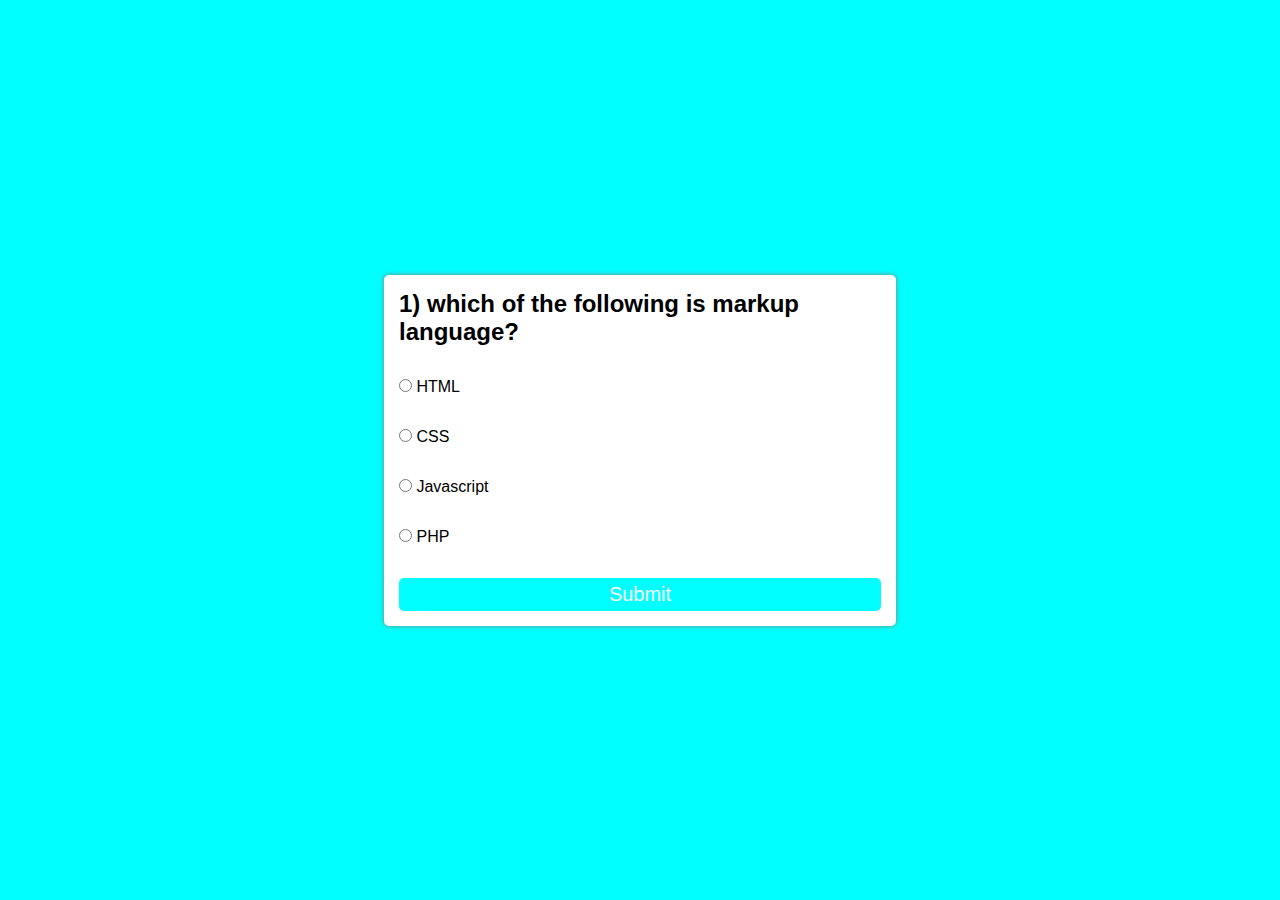
<file: quiz  website/index.html>
<!DOCTYPE html>
<html lang="en">
<head>
	<meta charset="UTF-8">
	<meta name="viewport" content="width=device-width, initial-scale=1.0">
	<title>Document</title>
	<link rel="stylesheet" href="style.css">
</head>
<body>
             <div class="main">
		<div id="box">
			<h2 id="quesBox">This is the question</h2>
			<div class="row">
				<input class="option" id="option1" type="radio" value="a" name="option" >
                   <label for="option1"> option 1</label>
		  
			</div> 
			<div class="row"> 
				<input class="option" id="option2" type="radio" value="b" name="option" >
                   <label for="option2"> option 2</label> 
		   
			</div> 
			<div class="row"> 
				<input class="option" id="option3" type="radio" value="c" name="option" >

                   <label for="option3"> option 3</label> 
			</div> 
			<div class="row"> 
				<input class="option" id="option4" type="radio" value="d" name="option">

                   <label for="option4"> option 4</label> 
			</div>
			<button class="btn" onclick="submitQuiz()">
                            Submit
			</button>

		</div>

	     </div>	


	<script src="app.js"></script>
</body>
</html>
</file>
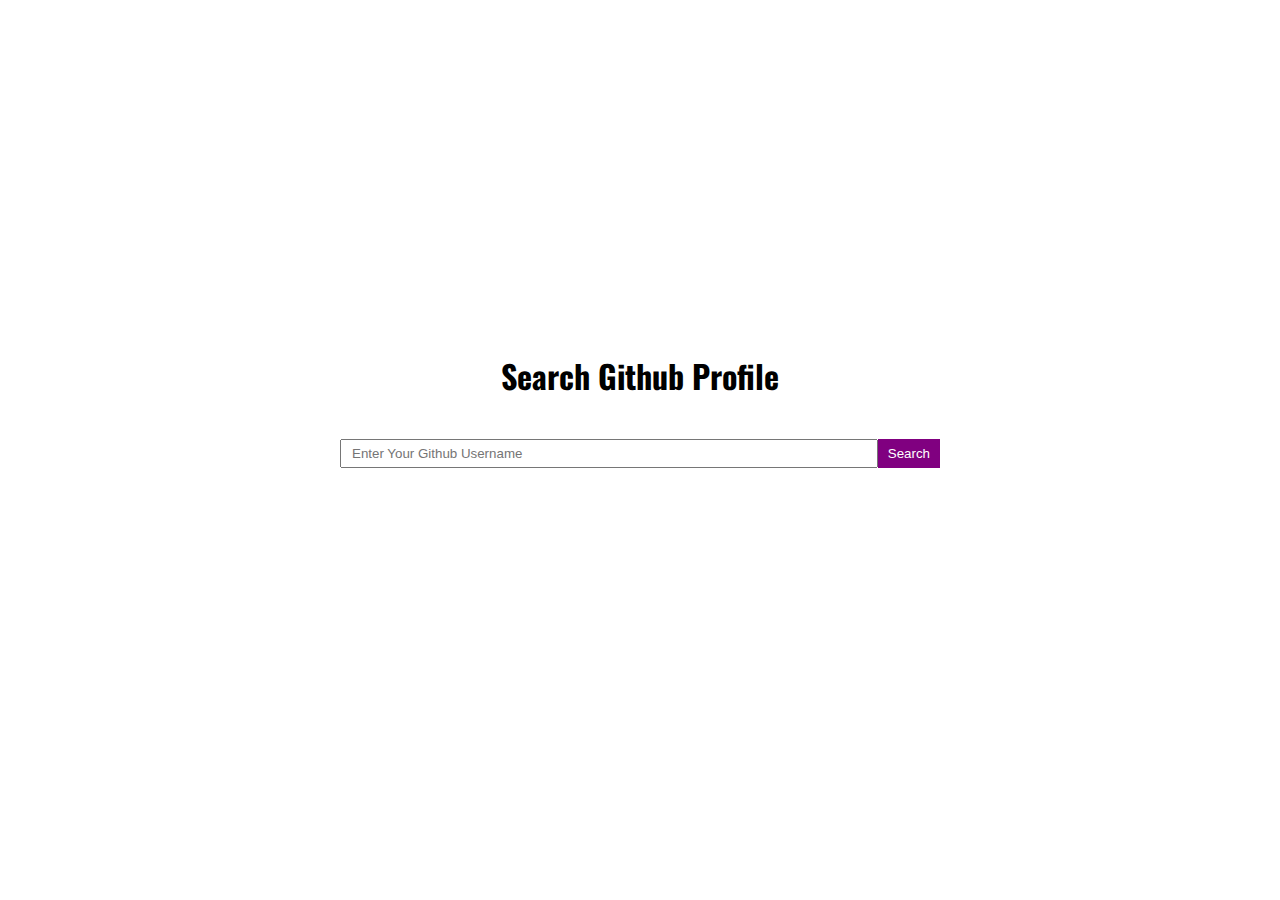
<file: SearchGithubProgile/index.html>
<!DOCTYPE html>
<html lang="en">
  <head>
    <meta charset="UTF-8" />
    <meta http-equiv="X-UA-Compatible" content="IE=edge" />
    <meta name="viewport" content="width=device-width, initial-scale=1.0" />
    <title>Search Github Profile</title>
    <link rel="stylesheet" href="style.css" />
  </head>
  <body>
    <div class="container">
      <h1>Search Github Profile</h1>
      <div class="search">
        <input
          type="text"
          id="searchInput"
          name="searchInput"
          placeholder="Enter Your Github Username"
        />
        <button class="primary-btn" id="searchBtn">Search</button>
      </div>
      <div id="profileContainer"></div>
      <div id="loading"></div>
    </div>
    <script src="app.js"></script>
  </body>
</html>
</file>
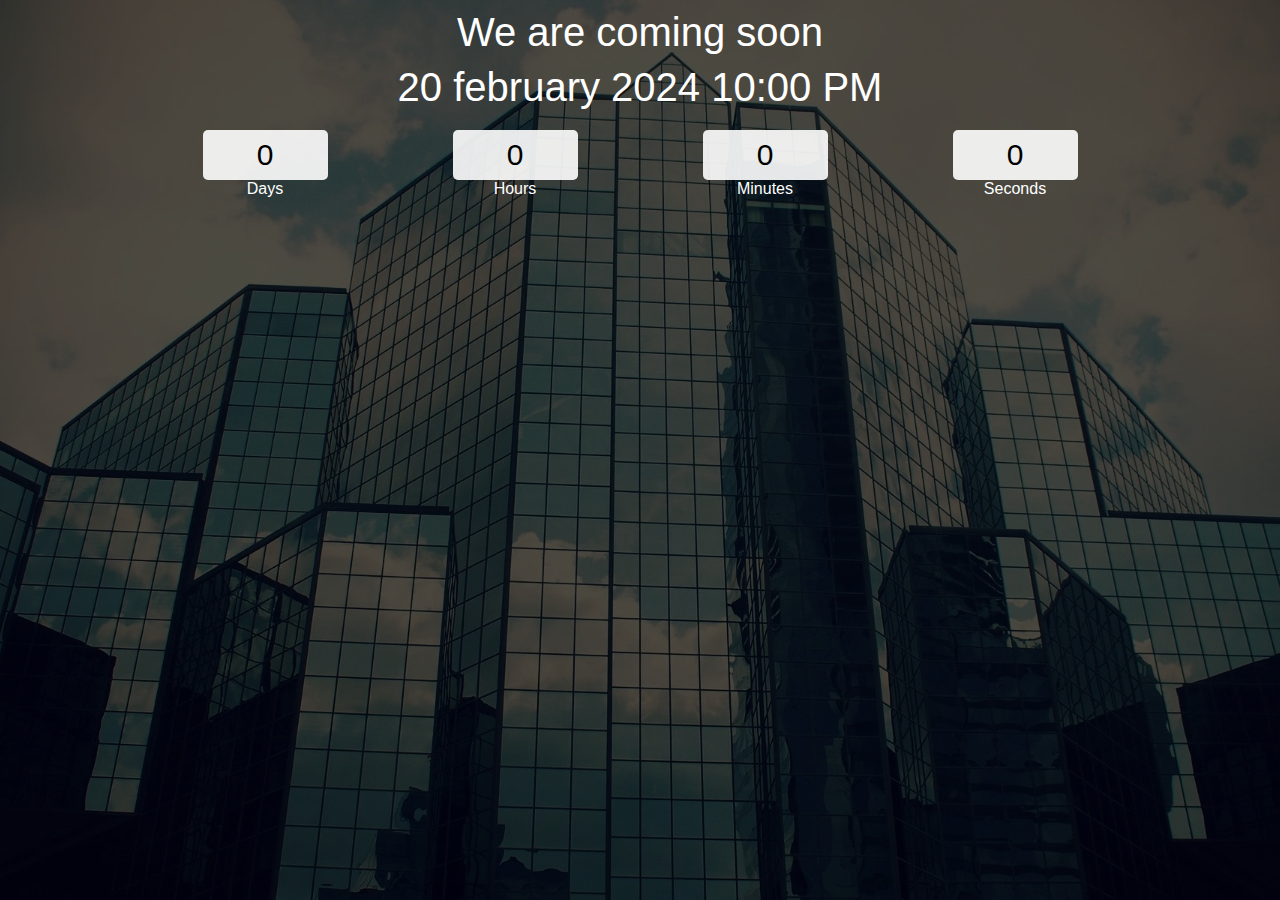
<file: countdown/countdown.html>
<!DOCTYPE html>
<html lang="en">

<head>
    <meta charset="UTF-8">
    <meta http-equiv="X-UA-Compatible" content="IE=edge">
    <meta name="viewport" content="width=device-width, initial-scale=1.0">
    <title>Document</title>
    <link rel="stylesheet" href="style.css">
</head>

<body>
    <div class="main">
        <div class="overlay">
            <div class="title">We are coming soon</div>
            <div class="title" id="end-date">20 March 2022 10:00 PM</div>
            <div class="col">
                <div>
                    <input type="text" readonly value="0">
                    <br/>
                    <label for="">Days</label>
                </div>
                <div>
                    <input type="text" readonly value="0">
                    <br/>
                    <label for="">Hours</label>
                </div>
                <div>
                    <input type="text" readonly value="0">
                    <br/>
                    <label for="">Minutes</label>
                </div>
                <div>
                    <input type="text" readonly value="0">
                    <br/>
                    <label for="">Seconds</label>
                </div>
            </div>
        </div>
    </div>
    <script src="app.js"></script>
</body>

</html>
</file>
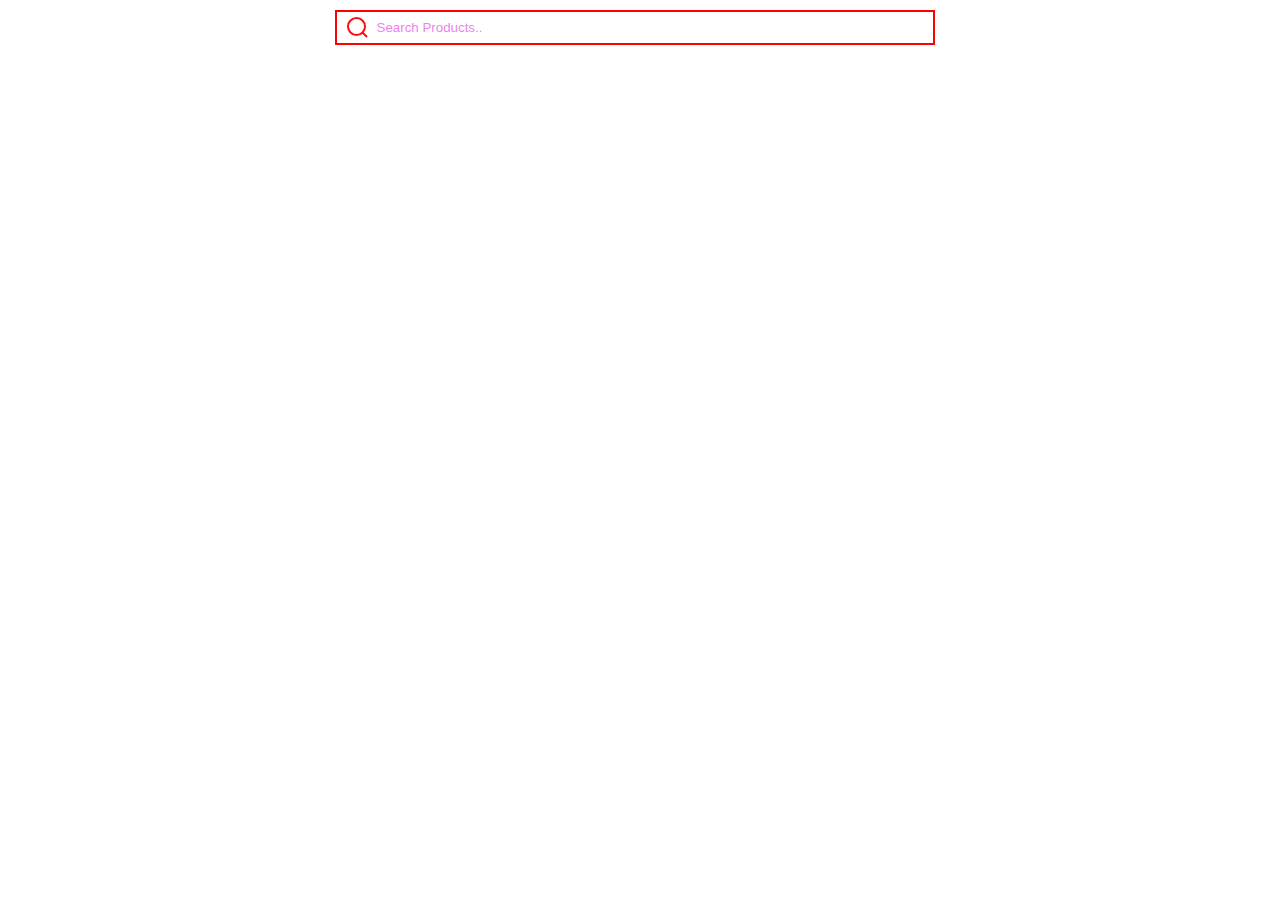
<file: Fetching products/product fetch.html>
<!DOCTYPE html>
<html lang="en">
<head>
	<meta charset="UTF-8">
	<meta name="viewport" content="width=device-width, initial-scale=1.0">
	<title>Document</title>
	<link rel="stylesheet" href="product fetch .css">
</head>
<body>
	<div class="input_container">
		<div class="search_icons">
			<img src="search_icon.svg" />
		</div>
		
				<input id="searchInput" placeholder="Search Products.." type="text">
			

		
	</div>
	<div class="product_container" id="productsContainer">
		
		<div class="product_card">
			<div class="image_container">
				<img
				src="https://fakestoreapi.com/img/71pWzhdJNwL._AC_UL640_QL65_ML3_.jpg"
				alt=""
			      />
			</div>
			<div class="product_content">
				<h2>
					John Hardy Women's Legends Naga Gold & Silver Dragon Station Chain
					Bracelet"
				      </h2>
				      <p>
					rom our Legends Collection, the Naga was inspired by the mythical
					water dragon that protects the ocean's pearl. Wear facing inward
				      </p>
				      <button>15.99 $</button>
			</div>
		</div>
	</div>


	<script  src="app.js"></script>
</body>
</html>
</file>
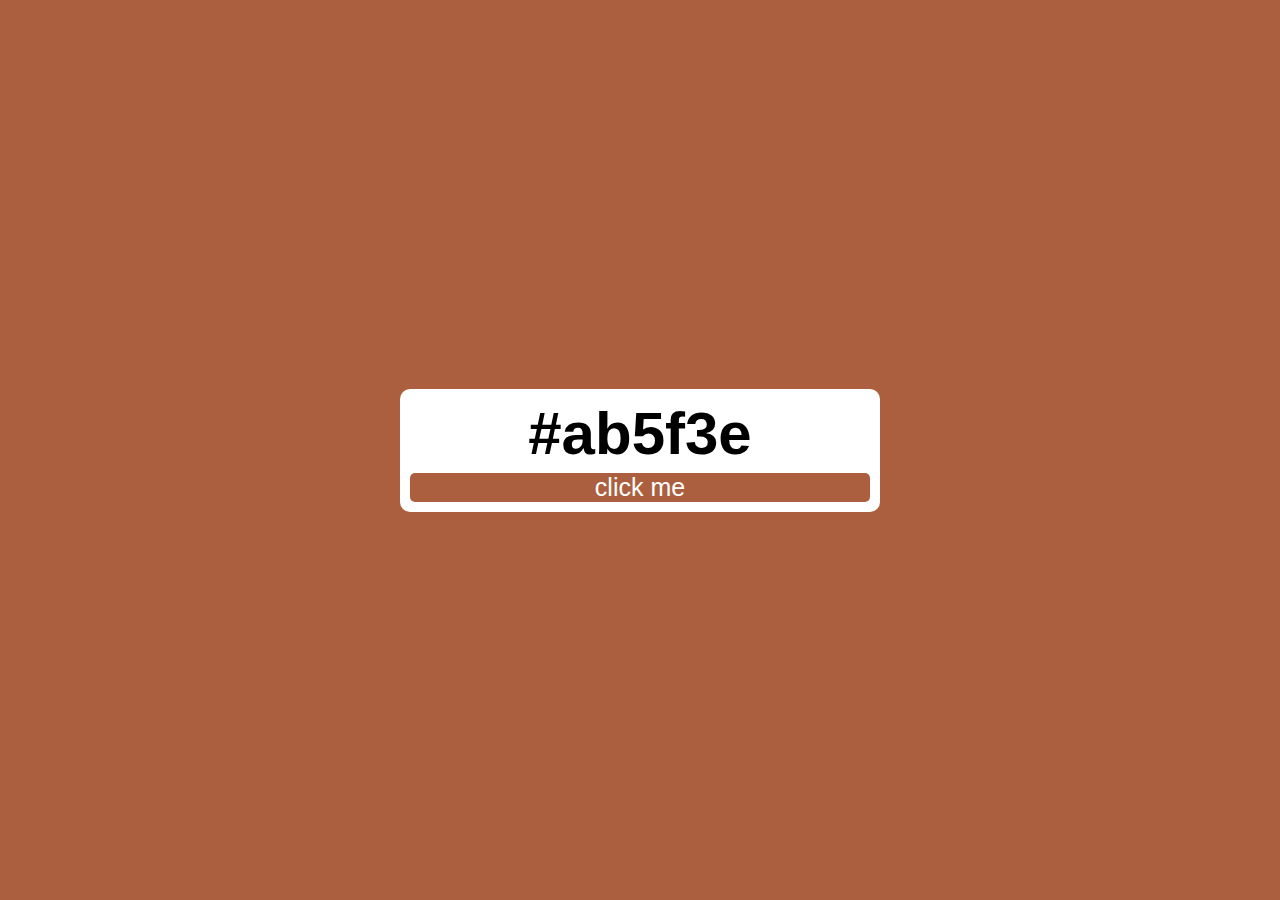
<file: RandomNumber/Randomcolor.html>
<!DOCTYPE html>
<html lang="en">
<head>
	<meta charset="UTF-8">
	<meta name="viewport" content="width=device-width, initial-scale=1.0">
	<title>Randpm Color Generator</title>
	<link rel="stylesheet" href="style.css">
</head>
<body>
	<div class="main">
		<div class="container">
			<h2  id="color-code">Please press button</h2>
			<button id="btn">click me</button>
		</div>
	</div>


	<script src="app.js"></script>
</body>
</html>
</file>
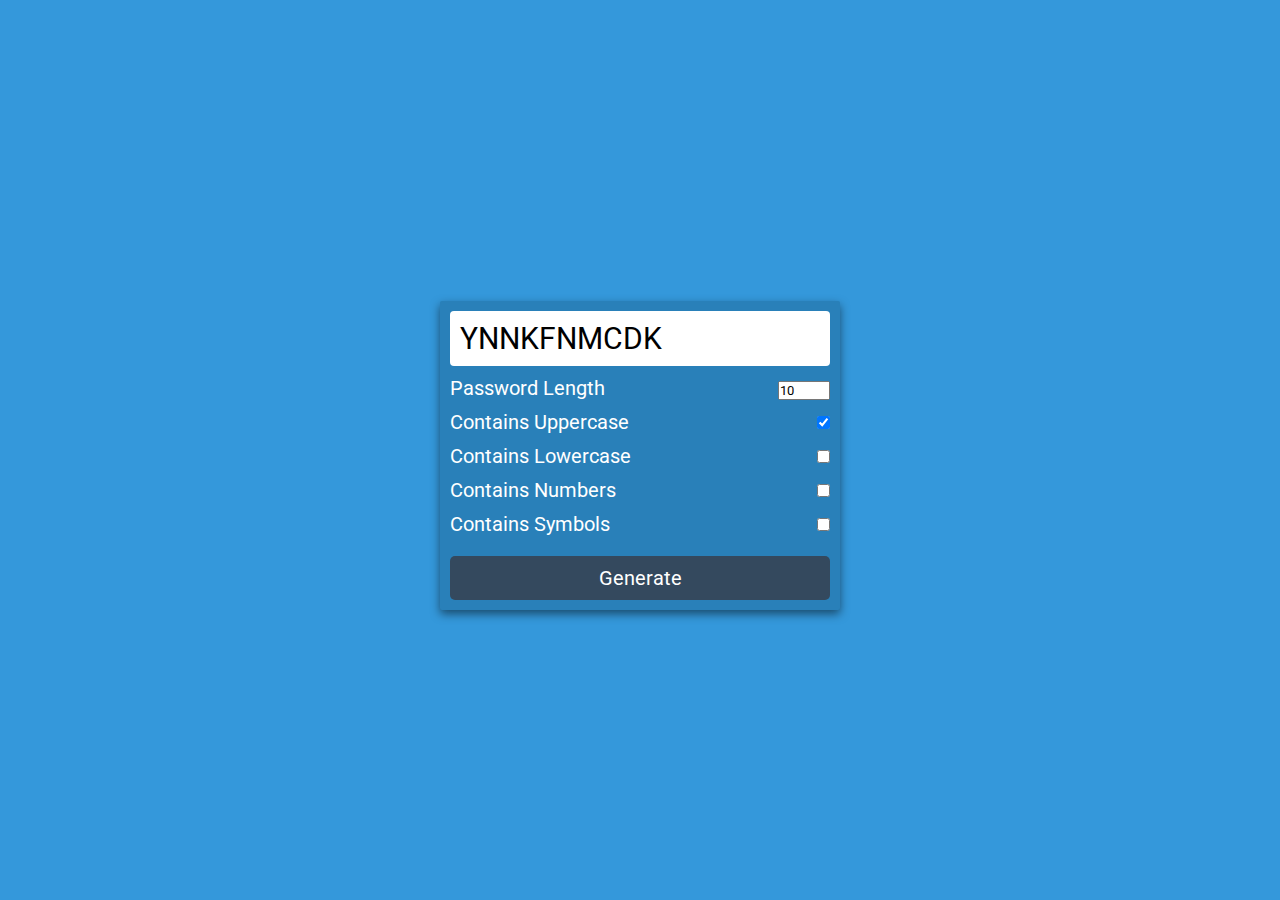
<file: RandomPassword/randomPassword.html>
<!DOCTYPE html>
<html lang="en">

<head>
    <meta charset="UTF-8">
    <meta http-equiv="X-UA-Compatible" content="IE=edge">
    <meta name="viewport" content="width=device-width, initial-scale=1.0">
    <title>Document</title>
    <link rel="stylesheet" href="style.css" />
</head>

<body>
    <div class="main">
        <div class="box">
            <span id="pass-box">Testing</span>
            <div class="row">
                <div class="left">
                    Password Length
                </div>
                <div class="right">
                    <input type="number" name="" id="total-char" max="30" min="2" value="10" />
                </div>
            </div>
            <div class="row">
                <label for="upper-case">
                    <div class="left">
                       Contains Uppercase
                    </div>
                </label>
                <div class="right">
                    <input type="checkbox" name="" id="upper-case" checked/>
                </div>
            </div>
            <div class="row">
                <label for="lower-case">
                    <div class="left">
                      Contains Lowercase
                    </div>
                </label>
                <div class="right">
                    <input type="checkbox" name="" id="lower-case" />
                </div>
            </div>
            <div class="row">
                <label for="numbers">
                    <div class="left">
                    Contains Numbers
                    </div>
                </label>
                <div class="right">
                    <input type="checkbox" name="" id="numbers" />
                </div>
            </div>
            <div class="row">
                <label for="symbols">
                    <div class="left">
                    Contains Symbols
                    </div>
                </label>
                <div class="right">
                    <input type="checkbox" name="" id="symbols" />
                </div>
            </div>
            <div class="row">
                <button id="btn">
                    Generate
                </button>
            </div>
        </div>
    </div>
    <script src="app.js"></script>
</body>

</html>
</file>
<file: quiz  website/style.css>
@import url('https://fonts.googleapis.com/css2?family=Poppins:wght@100&display=swap');

*{
	padding: 0;
	margin: 0;
	box-sizing: border-box;

}
body{
	background-color: aqua;
	font-family: "roboto",sans-serif;
}
.main{
	width: 100%;
	height: 100vh;
	display: flex;
	justify-content: center;
	align-items: center;
	flex-direction: column;
	
}
#box{
	width: 40%;
	
	box-shadow: 0px   0px  5px grey;
	background-color: white;
	border-radius: 5px;
	padding: 15px;
}
.row{
	width: 100%;
	margin: 2rem;
	margin-left: 0;
}
.btn{
	width: 100%;
	padding: 5px;
	background-color: aqua;
	font-size: 20px;
	color: white;
	border: none;
	border-radius: 5px;
}
</file>
<file: SearchGithubProgile/style.css>
@import url("https://fonts.googleapis.com/css2?family=Oswald:wght@200;300;400;500;600;700&display=swap");

* {
  padding: 0;
  margin: 0;
  box-sizing: border-box;
}

html,
body {
  font-family: "Oswald", sans-serif;
  font-size: 62.5%;
}
body {
  font-size: 1.6rem;
}

.container {
  display: flex;
  flex-direction: column;
  height: 100vh;
  align-items: center;
  justify-content: center;
  gap: 4rem;
}

.search {
  display: flex;
  width: 50%;
  max-width: 60rem;
}
.search input {
  padding: 0.5rem 1rem;
  width: 100%;
}
.search input:focus-visible {
  outline: 1px solid purple;
}

.primary-btn {
  background: purple;
  color: white;
  padding: 0.5rem 1rem;
  border: none;
}
.primary-btn:hover {
  background: rgba(55, 1, 55, 0.788);
}
.primary-btn:active {
  background: rgba(231, 59, 231, 0.788);
}

/* For Card */

#profileContainer {
  width: 100%;
}
.profile-box {
  margin: auto;
  padding: 4rem 2rem;
  width: 90%;
  max-width: 78rem;
  box-shadow: 0 0 1rem rgba(0, 0, 0, 0.1);
  transition: 0.5s ease-in;
}
.profile-box:hover {
  transform: rotate(-2deg) scale(1.01);
  transition: 0.5s ease-in;
}
.top-section {
  display: flex;
  justify-content: space-between;
}
.top-section button {
  align-self: center;
}
.left {
  display: flex;
  align-items: center;
  gap: 1rem;
}
.left h1 {
  font-size: 1.6rem;
}

.avatar {
  height: 10rem;
  width: 10rem;
}
.avatar img {
  height: 100%;
  width: 100%;
  border-radius: 50%;
}

.about {
  margin: 2rem;
}

.status {
  display: grid;
  grid-template-columns: repeat(auto-fit, minmax(10rem, 1fr));
}

.status-item {
  display: flex;
  flex-direction: column;
  align-items: center;
}
</file>
<file: countdown/style.css>
* {
	padding: 0;
	margin: 0;
	box-sizing: border-box;
	font-family: 'Poppins', sans-serif;
    }
    
    @import url('https://fonts.googleapis.com/css2?family=Poppins:wght@100&display=swap');
    .main {
	width: 100%;
	height: 100vh;
	background: url('1802071.webp') center center;
	background-size: cover;
    }
    
    .overlay {
	width: 100%;
	height: 100%;
	display: flex;
	align-items: center;
	flex-direction: column;
	background-color: rgba(0, 0, 0, 0.7);
    }
    
    .title {
	margin-top: 10px;
	color: white;
	text-align: center;
	font-size: 2.5rem;
    }
    
    .col {
	margin-top: 20px;
	width: 90%;
	display: flex;
	justify-content: center;
	color: white;
    }
    
    .col div {
	width: 250px;
	text-align: center;
    }
    
    input {
	width: 50%;
	background-color: rgba(255, 255, 255, 0.9);
	border-color: transparent;
	border-radius: 5px;
	height: 50px;
	text-align: center;
	font-size: 30px;
    }
</file>
<file: Fetching products/product fetch .css>
@import url("https://fonts.googleapis.com/css2?family=Oswald:wght@200;300;400;500;600;700&display=swap");

* {
  padding: 0;
  margin: 0;
  box-sizing: border-box;
}

html,
body {
  font-family: "poppins", sans-serif;
 
}
.product_container{
display: flex;
flex-direction: column;
gap: 30px;
align-items: center;
}
.product_card{
	box-shadow: 0px 7px 32px rgba(0 , 0, 0, 0.25);
	width: 600px;
	min-height: 150px;
	border-radius: 5px;
	display: flex;
}
.image_container{
	flex: 1;
	border-right: 1px solid black;
	padding: 10px 30px;
}
.image_container img{
	width: 100%;
	height: 100%;
	
	object-fit: contain;
}
.product_content{
	flex: 5;
	padding: 10px 20px;
	display: flex;
	flex-direction: column;
}
/* product card content style */
.product_content h2{
	font-size: 16px;
	font-weight: 500;
}
.product_content p{
	font-size: 12px;
	font-weight:400;
	opacity: 0.8;
}
.product_content button{
	font-size: 20px;
	background-color: violet;
	border: none;
	color: white;
	padding: 5px 20px;
	margin-top: 10px;

	align-self: flex-end;
}
@media(max-width:630px){
	.product_card{
		width: 90%;
		
	}
	
}
@media(max-width:425px){
	.product_card{
		
		flex-direction: column;
	}
	.input_container{
		
		width: 90%;
		margin: auto;
	}
	.product_content button{
		align-self: stretch;
	}
}
/* input styling */
.input_container{
	display: flex;
	justify-content: center;
	width: 600px;
	margin: 10px auto;
}
.input_container input{
	width: 100%;
	padding-left: 40px;
	height: 35px;
	border: 2px solid red;
	color: violet;
}
.input_container input::placeholder {
	color: violet;
      }
.search_icons{
	position: relative;
  left: 35px;
  margin-left: -35px;
  display: grid;
  place-items: center;


}
</file>
<file: RandomNumber/style.css>
@import url('https://fonts.googleapis.com/css2?family=Poppins:wght@100&display=swap');

*{
	margin: 0;
	padding: 0;
	box-sizing: border-box;
	font-family: 'roboto', sans-serif;
}
body{
	transition: 2s;
}
.main{
	width: 100%;
	height: 100vh;
	display: flex;
	align-items: center;
	justify-content: center;

}
.container{
  width: 30rem;
 
  padding: 10px;
  border-radius: 10px;
  font-size: 40px;
background-color: white;
text-align: center;
}
button{
	margin-top: 5px;
	width: 100%;
	display: block;
	background-color: black;
	border: none;
	border-radius: 5px;
	color: white;
	font-size: 25px;

}
</file>
<file: RandomPassword/style.css>
@import url('https://fonts.googleapis.com/css2?family=Roboto:wght@300&display=swap');
* {
    padding: 0;
    margin: 0;
    box-sizing: border-box;
    font-family: 'Roboto', sans-serif;
}

input:focus-visible {
    outline: 0;
}

.main {
    background-color: #3498db;
    min-height: 100vh;
    display: flex;
    justify-content: center;
    align-items: center;
}

.box {
    min-width: 400px;
    padding: 10px;
    box-shadow: 0 4px 10px rgb(0 0 0 / 50%);
    background: #2980b9;
    border-radius: 2px;
    margin-top: 10px;
}

#pass-box {
    width: 100%;
    display: block;
    background-color: white;
    font-size: 30px;
    padding: 10px;
    border-radius: 4px;
}

.row {
    width: 100%;
    display: flex;
    margin-top: 10px;
    justify-content: space-between;
    color: white;
    font-size: 20px;
}

label {
    user-select: none;
}

#btn {
    width: 100%;
    font-size: 20px;
    outline: 0;
    border: 0;
    padding: 10px;
    background-color: #34495e;
    color: white;
    margin-top: 10px;
    border-radius: 5px;
}
</file>
